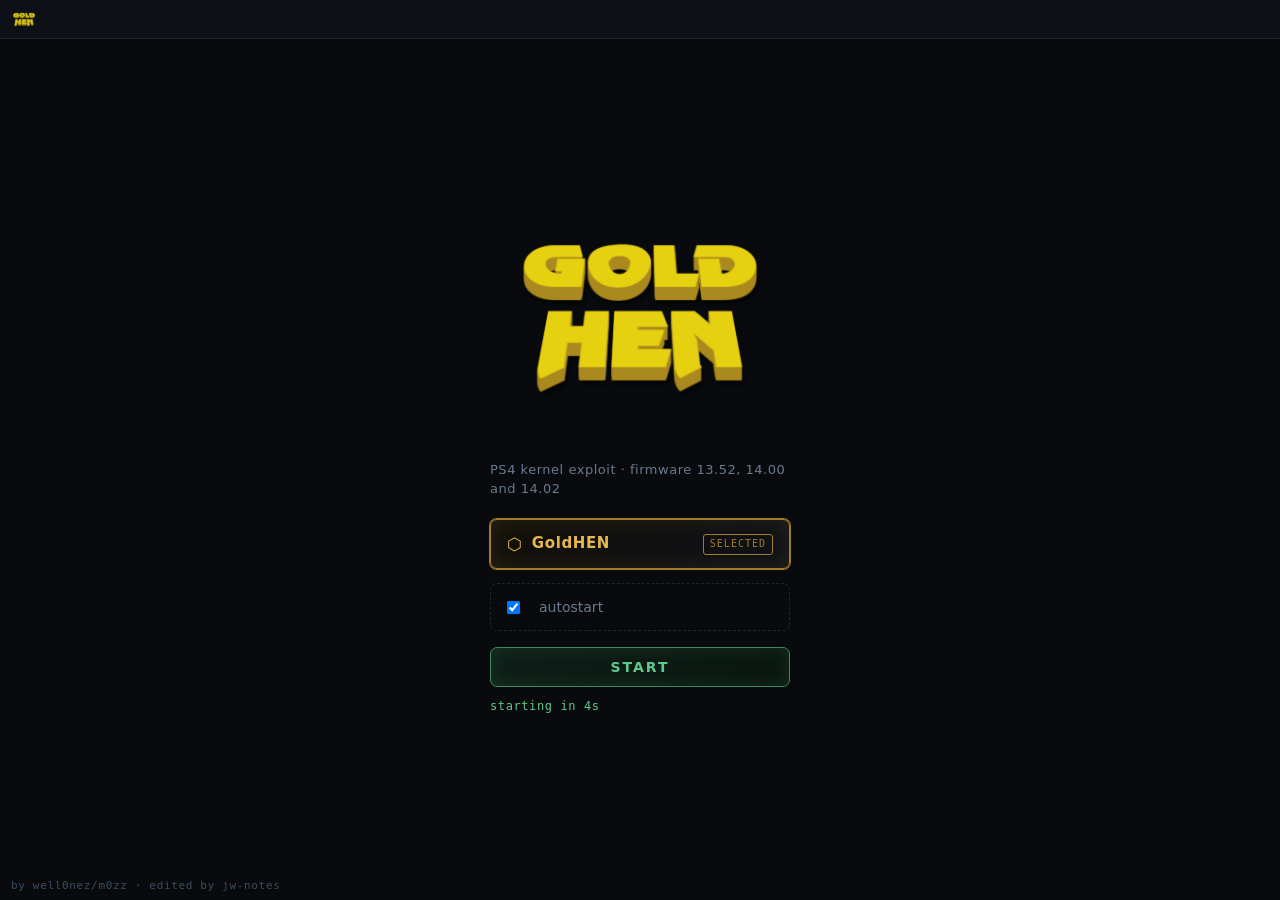
<file: index.html>
<!doctype html>
<html class="landing" lang="en" manifest="cache.appcache">
  <head>
    <meta charset="utf-8" />
    <meta name="viewport" content="width=device-width,initial-scale=1" />
    <title>PS4HEN</title>
    <link rel="icon" type="image/png" href="goldhen.png" />
    <link rel="stylesheet" href="style.css" />
  </head>
  <body>
    <!-- Every run starts from here. The referrer guard in jb.js arms the chain
         only when it was reached from this page, so that a browser restoring
         its last session cannot re-run it unattended. -->
    <div id="brand"><img class="brand-logo" src="goldhen.png" alt="GoldHEN" /></div>

    <div class="shell">

      <main class="panel">
        <img class="panel-logo" src="goldhen.png" alt="" />
        <p class="lede">PS4 kernel exploit &middot; firmware 13.52, 14.00 and 14.02</p>

        <form class="pick" id="pick">
          <div class="opt opt-active">
            <input type="radio" name="payload" value="goldhen" checked hidden />
            <span class="opt-icon">⬡</span>
            <span class="opt-label">GoldHEN</span>
            <span class="opt-badge">selected</span>
          </div>

          <label class="opt opt-auto">
            <input type="checkbox" id="auto" checked />
            <span>autostart</span>
          </label>

          <button class="btn" type="submit">start</button>
          <p class="count" id="count"></p>
          <p class="count" id="cache" aria-live="polite"></p>
        </form>
      </main>
    </div>

    <p class="byline">by well0nez/m0zz &middot; edited by jw-notes</p>
    <script src="launch.js"></script>
  </body>
</html>
</file>
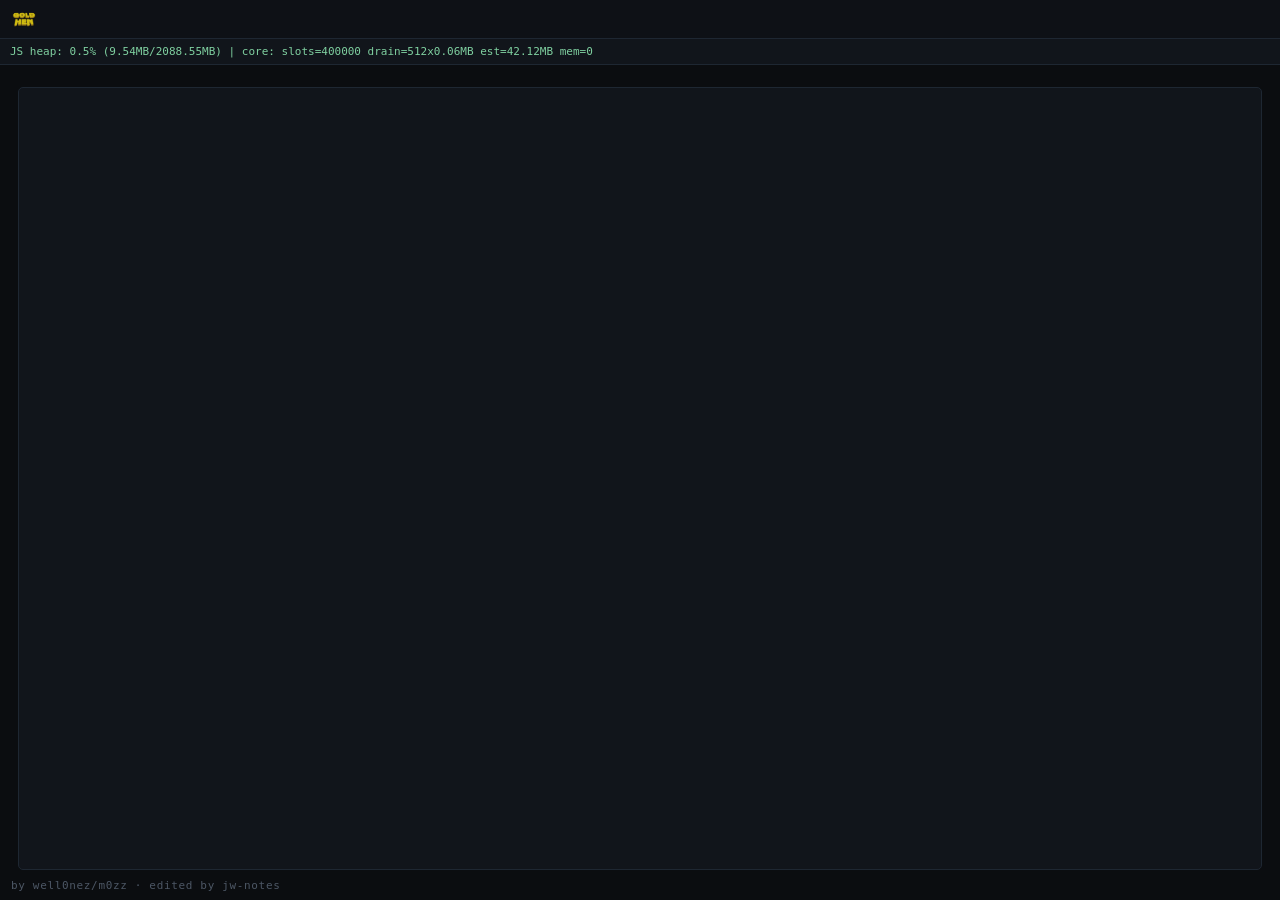
<file: jb.html>
<!doctype html>
<html lang="en" manifest="cache.appcache">
  <head>
    <meta charset="utf-8" />
    <meta name="viewport" content="width=device-width,initial-scale=1" />
    <link rel="icon" type="image/png" href="goldhen.png" />
    <title>PS4HEN</title>
    <!-- This page carries its own styles and starts its own module, and it
         loads NOTHING else. That duplicates a little of style.css, and it is
         deliberate: every subresource is one more allocation and one more
         timing shift in the process that core.js is about to groom, and this
         exploit is decided by exactly that. The landing page may use the
         shared stylesheet; this one may not. -->
    <style>
      :root {
        --bg: #0b0d10;
        --panel: #0e1116;
        --sunk: #11151b;
        --line: #1e2732;
        --fg: #c8ced8;
        --bright: #e6ebf2;
        --dim: #7c8798;
        --faint: #4d5765;
        --ok: #7fd0a0;
        --bad: #d08a7f;
        --warn: #d8c07f;
        --sans: "Segoe UI", system-ui, sans-serif;
        --mono: Consolas, "DejaVu Sans Mono", monospace;
      }
      * {
        box-sizing: border-box;
      }
      html,
      body {
        margin: 0;
        padding: 0;
        min-height: 100%;
        background: var(--bg);
        color: var(--fg);
        font: 15px/1.45 var(--sans);
      }
      #brand {
        padding: 7px 12px;
        border-bottom: 1px solid var(--line);
        background: var(--panel);
        text-align: left;
      }
      .brand-logo {
        height: 24px;
        width: auto;
        display: inline-block;
        vertical-align: middle;
        opacity: 0.9;
      }
      /* The live heap readout sits in the flow under the bar. Nothing here
         scrolls the document itself, so it stays in view without being
         positioned over the wordmark. */
      #ramBox {
        overflow: hidden;
        padding: 5px 10px;
        border-bottom: 1px solid var(--line);
        background: var(--sunk);
        color: var(--ok);
        font: 11px/1.4 var(--mono);
        text-overflow: ellipsis;
        white-space: nowrap;
      }
      /* Running: a spinner under the bar. jb.js switches the body to .done,
         .fail or .log. */
      #spin {
        position: fixed;
        top: calc(50% + 20px);
        left: 50%;
        width: 46px;
        height: 46px;
        margin: -23px 0 0 -23px;
        border: 4px solid var(--line);
        border-top-color: var(--ok);
        border-radius: 50%;
        animation: spin 0.9s linear infinite;
      }
      @keyframes spin {
        to {
          transform: rotate(360deg);
        }
      }
      #msg {
        position: fixed;
        top: 50%;
        left: 0;
        right: 0;
        transform: translateY(-50%);
        display: none;
        text-align: center;
        font-size: 16px;
        letter-spacing: 0.5px;
      }
      #state,
      #out {
        display: none;
      }
      body.done #spin,
      body.fail #spin {
        display: none;
      }
      body.fail #msg {
        display: block;
      }
      body.done #msg {
        display: block;
        color: var(--ok);
        font-weight: 700;
        letter-spacing: 2px;
      }
      /* ?log=1 -- the full step log. Laid out with flex rather than by
         subtracting a header height from 100vh. */
      body.log {
        display: flex;
        flex-direction: column;
        height: 100vh;
      }
      body.log #spin,
      body.log #msg {
        display: none;
      }
      body.log #wrap {
        display: flex;
        flex-direction: column;
        flex: 1;
        min-height: 0;
        padding: 14px 18px 30px;
      }
      body.log #state {
        display: block;
        margin: 0 0 8px;
        font-size: 22px;
        font-weight: 700;
      }
      body.log #out {
        display: block;
        flex: 1;
        min-height: 0;
        overflow-y: auto;
        padding: 10px 12px;
        border: 1px solid var(--line);
        border-radius: 5px;
        background: var(--sunk);
        font: 12px/1.45 var(--mono);
        white-space: pre-wrap;
      }
      /* The retry notice, raised by jb.js when the chain throws or stalls. */
      .notice {
        margin: 1em 0;
        padding: 0.7em 1em;
        border: 2px solid #e66;
        background: #2a1414;
        color: #f99;
        font: 700 20px/1.4 var(--sans);
      }
      .byline {
        position: fixed;
        bottom: 9px;
        left: 11px;
        margin: 0;
        color: var(--faint);
        font: 11px/1 var(--mono);
        letter-spacing: 0.06em;
      }
      .ok {
        color: var(--ok);
      }
      .bad {
        color: var(--bad);
      }
      .warn {
        color: var(--warn);
      }
      code {
        color: #9fb3d0;
      }
    </style>
  </head>
  <body>
    <!-- jb.js owns the body class: .log while the step log is shown, .done or
         .fail once the chain has settled. The ids below are its contract --
         #ramBox, #msg, #state and #out are read by name. -->
    <div id="brand"><img class="brand-logo" src="goldhen.png" alt="GoldHEN" /></div>
    <div id="ramBox">RAM: checking...</div>
    <div id="spin"></div>
    <div id="msg">Restart your console</div>
    <div id="wrap">
      <div id="state"></div>
      <div id="out"></div>
    </div>
    <p class="byline">by well0nez/m0zz &middot; edited by jw-notes</p>
    <script type="module">
      import "./jb.js";
    </script>
  </body>
</html>
</file>
<file: style.css>
/* afterglow -- shared styling for the landing page and the run page.

   The page kind sits on <html> (.landing / .run), never on <body>: jb.js owns
   the body classes .log, .done and .fail and replaces them wholesale, so a
   page-kind class on <body> would not survive the first state change. */

:root {
  --bg: #080a0d;
  --panel: #0d1017;
  --sunk: #0a0d12;
  --line: #1a2435;

  --fg: #c0c8d4;
  --bright: #e0e8f0;
  --dim: #6a7a8e;
  --faint: #3d4d60;

  --ok: #5fc88a;
  --ok-dim: #3a8a5e;
  --ok-glow: rgba(95, 200, 138, 0.12);
  --bad: #c87f6a;
  --warn: #c8a85a;

  --gold: #e8b84b;
  --gold-dim: #a07e28;
  --gold-glow: rgba(232, 184, 75, 0.10);

  --sans: "Segoe UI", system-ui, sans-serif;
  --mono: Consolas, "DejaVu Sans Mono", monospace;
}

* {
  box-sizing: border-box;
}

html,
body {
  margin: 0;
  padding: 0;
  min-height: 100%;
  background: var(--bg);
  color: var(--fg);
  font: 15px/1.45 var(--sans);
}

/* --- the bar at the top of both pages ----------------------------------- */

#brand {
  padding: 7px 12px;
  border-bottom: 1px solid var(--line);
  background: var(--panel);
  text-align: left;
}

.brand-logo {
  height: 24px;
  width: auto;
  display: inline-block;
  vertical-align: middle;
  opacity: 0.9;
}

.byline {
  position: fixed;
  bottom: 9px;
  left: 11px;
  z-index: 9;
  margin: 0;
  color: var(--faint);
  font: 11px/1 var(--mono);
  letter-spacing: 0.06em;
}

/* --- landing page ------------------------------------------------------- */

.shell {
  display: flex;
  align-items: center;
  justify-content: center;
  min-height: calc(100vh - 40px);
  padding: 28px 20px 46px;
}

.meme {
  width: 260px;
  max-width: 44vw;
  height: auto;
}

.panel {
  width: 300px;
}

.panel-logo {
  display: block;
  width: 100%;
  max-width: 260px;
  height: auto;
  margin: 0 auto 1.4em;
}

.lede {
  margin: 0 0 1.6em;
  color: var(--dim);
  font-size: 13px;
  letter-spacing: 0.04em;
}

.pick {
  margin: 0;
}

.opt {
  display: flex;
  align-items: center;
  margin-bottom: 8px;
  padding: 13px 16px;
  border: 1px solid var(--line);
  border-radius: 7px;
  background: var(--panel);
  cursor: pointer;
  gap: 10px;
}

.opt:hover {
  border-color: #2b3a4c;
}

.opt input {
  margin: 0 9px 0 0;
  vertical-align: middle;
}

.opt span {
  vertical-align: middle;
}

/* GoldHEN single-selection card */
.opt-active {
  border-color: var(--gold-dim);
  background: linear-gradient(135deg, #12100a 0%, #0f1118 100%);
  box-shadow: 0 0 0 1px var(--gold-dim), inset 0 0 24px var(--gold-glow);
  cursor: default;
}

.opt-active:hover {
  border-color: var(--gold-dim);
}

.opt-icon {
  color: var(--gold);
  font-size: 17px;
  line-height: 1;
  flex-shrink: 0;
}

.opt-label {
  flex: 1;
  color: var(--gold);
  font-size: 15px;
  font-weight: 600;
  letter-spacing: 0.04em;
}

.opt-badge {
  font-size: 10px;
  font-family: var(--mono);
  letter-spacing: 0.10em;
  text-transform: uppercase;
  color: var(--gold-dim);
  border: 1px solid var(--gold-dim);
  border-radius: 3px;
  padding: 2px 6px;
}

/* The autostart switch sits apart from the payload card. */
.opt-auto {
  margin-top: 14px;
  border-style: dashed;
  background: none;
  color: var(--dim);
  font-size: 14px;
}

.btn {
  display: block;
  width: 100%;
  margin-top: 16px;
  padding: 0.85em 1.4em;
  border: 1px solid var(--ok-dim);
  border-radius: 7px;
  background: linear-gradient(135deg, #0e1f18 0%, #0a1610 100%);
  box-shadow: inset 0 0 18px var(--ok-glow);
  color: var(--ok);
  font: 700 14px/1 var(--sans);
  letter-spacing: 0.14em;
  text-transform: uppercase;
  cursor: pointer;
  transition: border-color 0.15s, box-shadow 0.15s;
}

.btn:hover,
.btn:focus {
  border-color: var(--ok);
  box-shadow: inset 0 0 24px var(--ok-glow), 0 0 8px var(--ok-glow);
  outline: none;
}

.count {
  margin: 12px 0 0;
  min-height: 1.2em;
  color: var(--ok);
  font: 12px/1.2 var(--mono);
  letter-spacing: 0.05em;
}

.count-error {
  color: var(--bad);
}

/* --- run page ----------------------------------------------------------- */

/* Running: a spinner under the bar. jb.js switches the body to .done, .fail
   or .log. */
#spin {
  position: fixed;
  top: calc(50% + 20px);
  left: 50%;
  width: 46px;
  height: 46px;
  margin: -23px 0 0 -23px;
  border: 4px solid var(--line);
  border-top-color: var(--ok);
  border-radius: 50%;
  animation: spin 0.9s linear infinite;
}

@keyframes spin {
  to {
    transform: rotate(360deg);
  }
}

#msg {
  position: fixed;
  top: 50%;
  left: 0;
  right: 0;
  transform: translateY(-50%);
  display: none;
  text-align: center;
  font-size: 16px;
  letter-spacing: 0.5px;
}

#wrap {
  padding: 0;
}

#state,
#out {
  display: none;
}

body.done #spin,
body.fail #spin {
  display: none;
}

body.fail #msg {
  display: block;
}

body.done #msg {
  display: block;
  color: var(--ok);
  font-weight: 700;
  letter-spacing: 2px;
}

/* ?log=1 -- the full step log. The column is laid out with flex rather than
   by subtracting the header height from 100vh: the log then keeps filling
   the page whatever the strip above it ends up being. */
body.log {
  display: flex;
  flex-direction: column;
  height: 100vh;
}

body.log #spin,
body.log #msg {
  display: none;
}

body.log #wrap {
  display: flex;
  flex-direction: column;
  flex: 1;
  min-height: 0;
  padding: 14px 18px 30px;
}

body.log #state {
  display: block;
  margin: 0 0 8px;
  font-size: 22px;
  font-weight: 700;
}

body.log #out {
  display: block;
  flex: 1;
  min-height: 0;
  overflow-y: auto;
  padding: 10px 12px;
  border: 1px solid var(--line);
  border-radius: 5px;
  background: var(--sunk);
  font: 12px/1.45 var(--mono);
  white-space: pre-wrap;
}

/* The live heap readout sits in the flow under the bar. Nothing on this page
   scrolls the document itself -- the log has its own scroll box -- so it
   stays in view without being positioned over the wordmark. */
#ramBox {
  overflow: hidden;
  padding: 5px 10px;
  border-bottom: 1px solid var(--line);
  background: var(--sunk);
  color: var(--ok);
  font: 11px/1.4 var(--mono);
  text-overflow: ellipsis;
  white-space: nowrap;
}

/* The retry notice, raised by jb.js when the chain throws or stalls. */
.notice {
  margin: 1em 0;
  padding: 0.7em 1em;
  border: 2px solid #e66;
  background: #2a1414;
  color: #f99;
  font: 700 20px/1.4 var(--sans);
}

.ok {
  color: var(--ok);
}

.bad {
  color: var(--bad);
}

.warn {
  color: var(--warn);
}

code {
  color: #9fb3d0;
}
</file>
